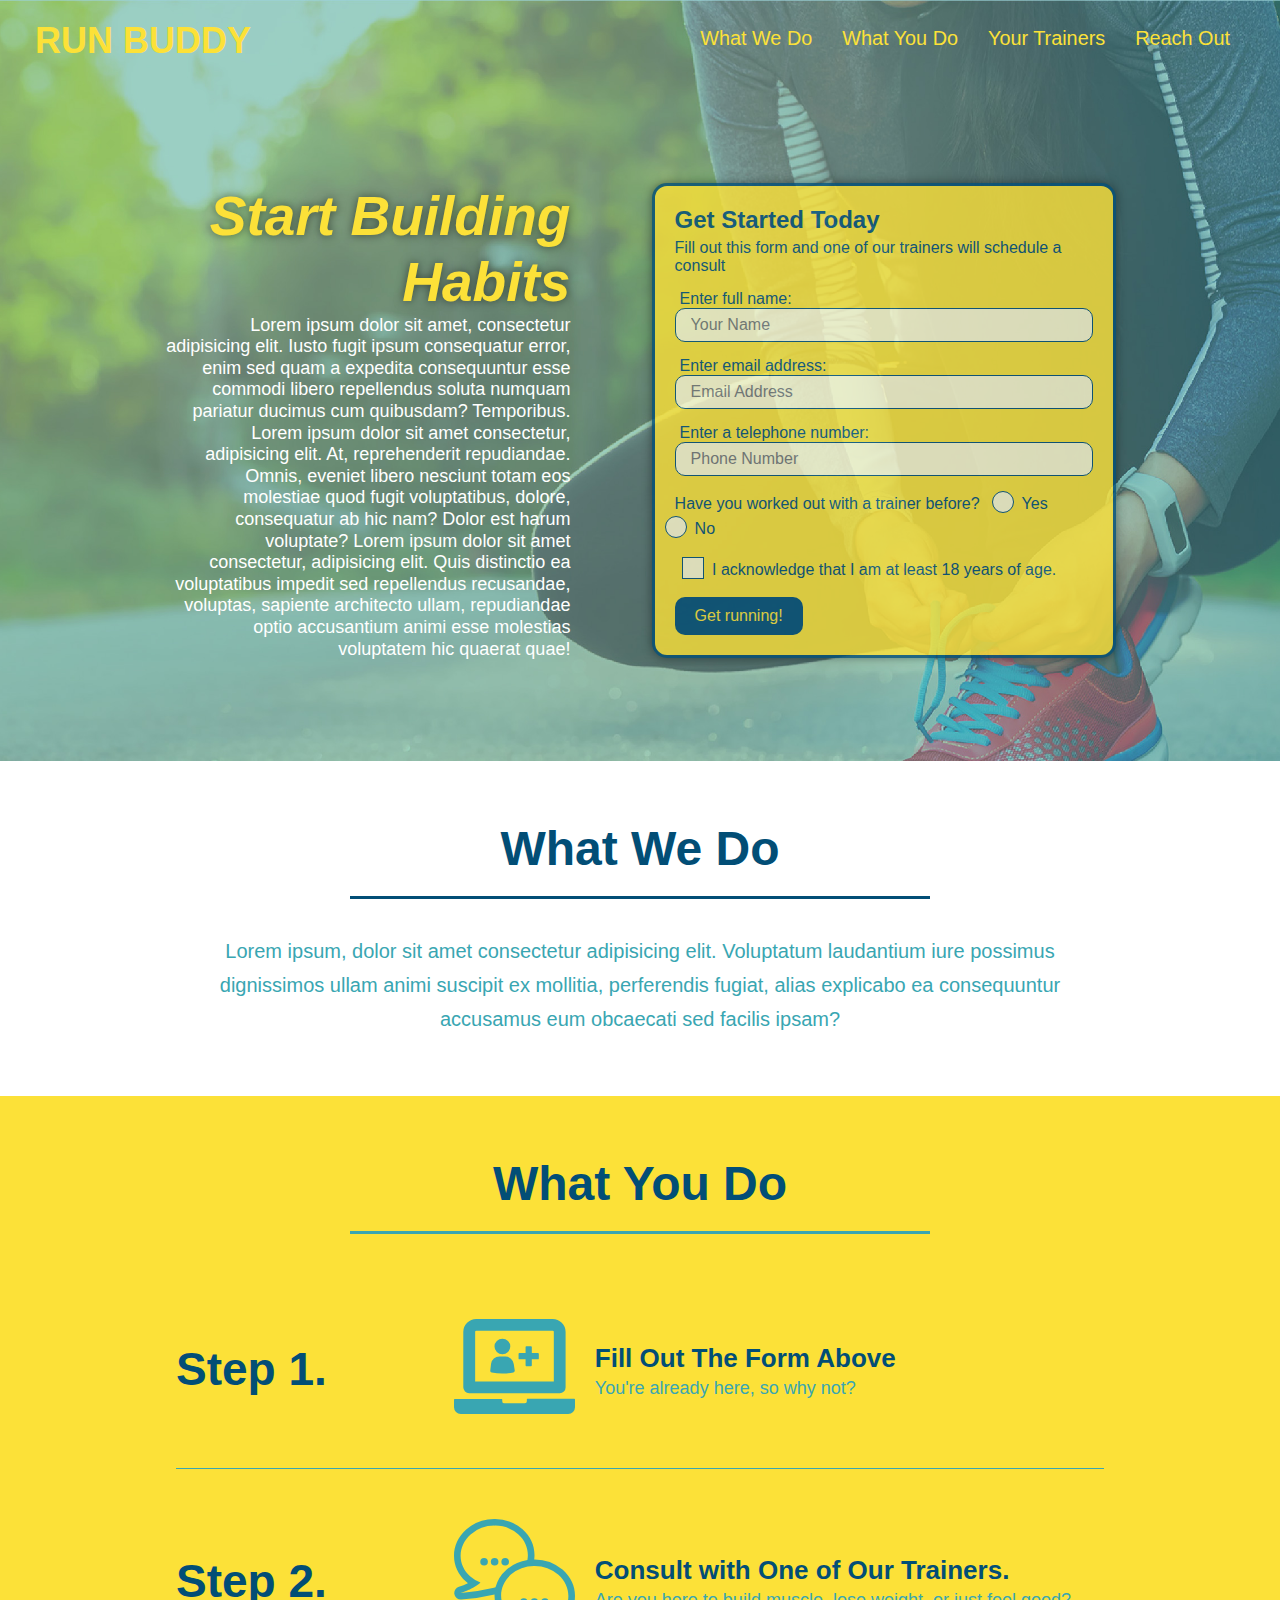
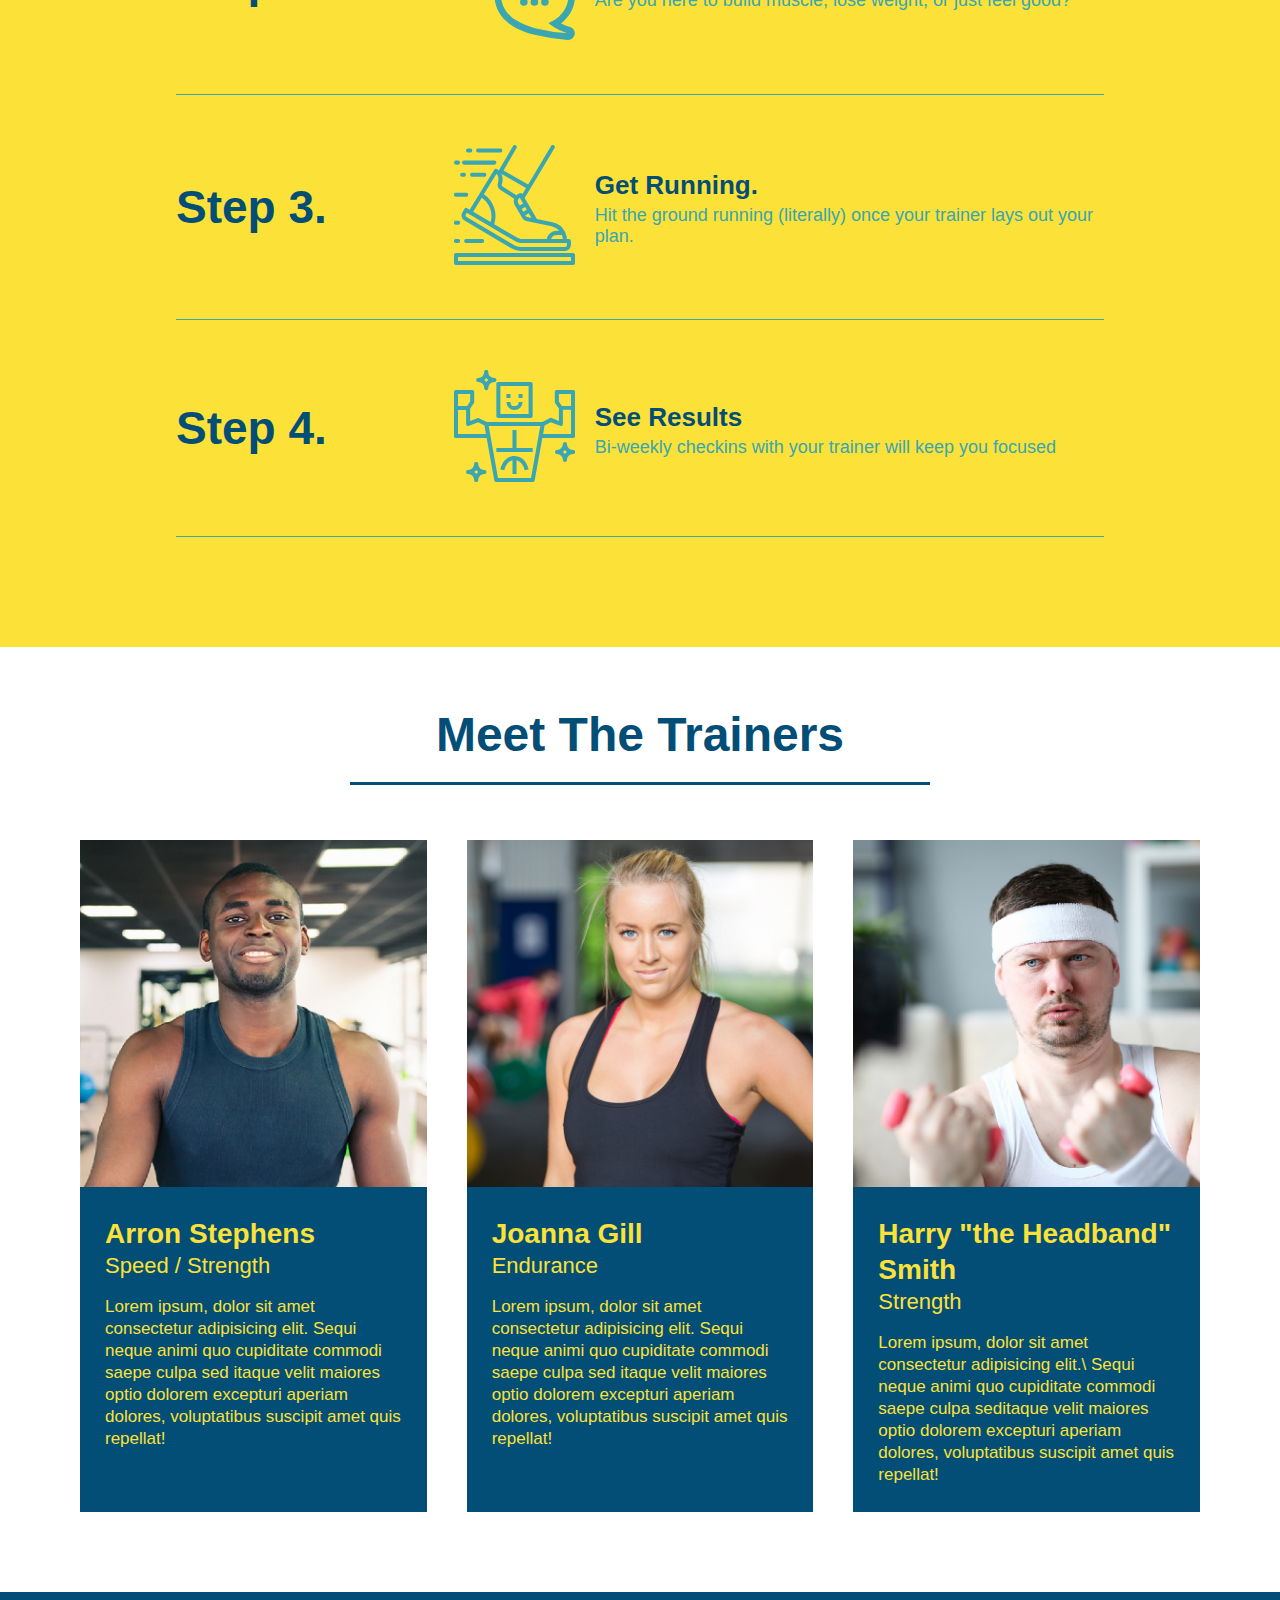
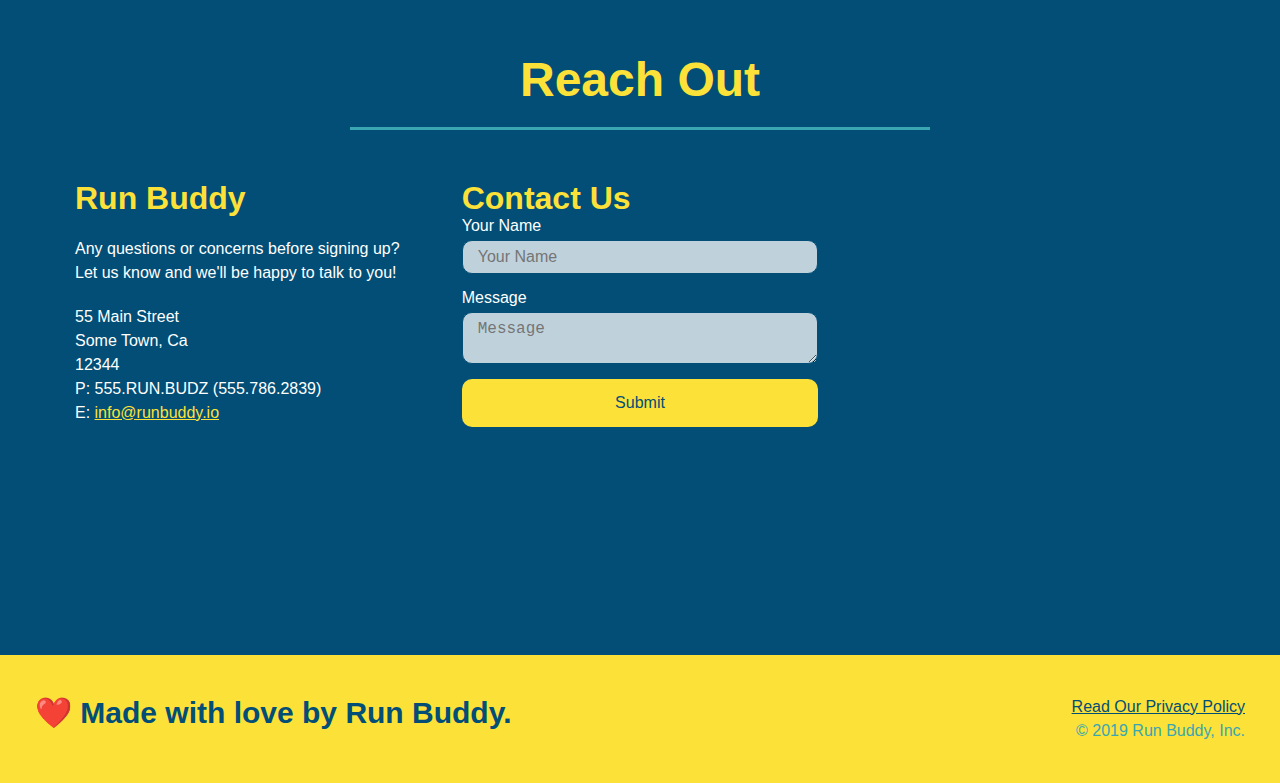
<file: index.html>
<!DOCTYPE html>
<html lang="en">
    <head>
        <meta charset="UTF-8"/>
        <meta name="viewport" content="width=device-width, initial-scale=1.0" />
        <title>Run Buddy</title>
        <link rel="stylesheet" href="./assets/css/style.css"/>
    </head>
    <body>
        <header>
            <h1>
                <a href="/">RUN BUDDY</a>
            </h1>
            <nav>
                <ul>
                    <li>
                        <a href="#what-we-do">What We Do</a>
                    </li>
                    <li>
                        <a href="#what-you-do">What You Do</a>
                    </li>
                    <li>
                        <a href="#your-trainers">Your Trainers</a>
                    </li>
                    <li>
                        <a href="#reach-out">Reach Out</a>
                    </li>
                </ul>
            </nav>
        </header>
        <!--hero/jumbotron-->
        <section class="hero">
            <div class="hero-cta">
                <h2>Start Building Habits</h2>
                <p>Lorem ipsum dolor sit amet, consectetur adipisicing elit. Iusto fugit ipsum consequatur error, enim sed quam a expedita consequuntur esse commodi libero repellendus soluta numquam pariatur ducimus cum quibusdam? Temporibus. Lorem ipsum dolor sit amet consectetur, adipisicing elit. At, reprehenderit repudiandae. Omnis, eveniet libero nesciunt totam eos molestiae quod fugit voluptatibus, dolore, consequatur ab hic nam? Dolor est harum voluptate? Lorem ipsum dolor sit amet consectetur, adipisicing elit. Quis distinctio ea voluptatibus impedit sed repellendus recusandae, voluptas, sapiente architecto ullam, repudiandae optio accusantium animi esse molestias voluptatem hic quaerat quae!</p>
            </div>
            <div class="hero-form">
                <h3>Get Started Today</h3>
                <p>Fill out this form and one of our trainers will schedule a consult</p>
            <form>
                <label for="name">Enter full name:</label>
                <input type="text" placeholder="Your Name" name="name" id="name" class="form-input"/>
                <label for="email">Enter email address:</label>
                <input type="email" placeholder="Email Address" name="email" id="email" class="form-input"/>
                <label for="phone">Enter a telephone number:</label>
                <input type="tel" placeholder="Phone Number" name="phone" id="phone" class="form-input"/>
                <p>
                    Have you worked out with a trainer before?
                    <span class="radio-wrapper">
                      <input type="radio" name="trainer-confirm" id="trainer-yes" />
                      <label for="trainer-yes">Yes</label>
                    </span>
                    <span class="radio-wrapper">
                      <input type="radio" name="trainer-confirm" id="trainer-no" />
                      <label for="trainer-no">No</label>
                    </span>
                  </p>
                  <p>
                    <span class="checkbox-wrapper">
                      <input type="checkbox" name="age-confirm" id="checkbox" />
                      <label for="checkbox">I acknowledge that I am at least 18 years of age.</label>
                    </span>
                  </p>
                <button type="submit">
                    Get running!
                </button>
            </form>
            </div>
        </section>
        <!--End hero-->
        <!--"What We Do"-->
        <section id="what-we-do" class="intro">
            <div class="flex-row">
                <h2 class="section-title primary border">
                    What We Do
                </h2>
            </div>
            <div class="flex-row">
            <p>
                Lorem ipsum, dolor sit amet consectetur adipisicing elit. Voluptatum laudantium iure possimus dignissimos ullam animi suscipit ex mollitia, perferendis fugiat, alias explicabo ea consequuntur accusamus eum obcaecati sed facilis ipsam?
            </p>
            </div>
        </section>
        <!--"What You Do"-->
        <section id="what-you-do" class="steps">
            <div class="flex-row">
            <h2 class="section-title secondary-border">
                What You Do
            </h2>
            </div>

            <div class="step">
                <h3>Step 1.</h3>
                <div class="step-info">
                    <div class="step-img">
                        <img src="./assets/images/step-1.svg" alt=""/>
                    </div>
                    <div class="step-text">
                        <h4>Fill Out The Form Above</h4>
                        <p>You're already here, so why not?</p>
                    </div>
                </div>
            </div>

            <div class="step">
                <h3>Step 2.</h3>
                <div class="step-info">
                    <div class="step-img">
                        <img src="./assets/images/step-2.svg" alt=""/>
                    </div>
                    <div class="step-text">
                        <h4>Consult with One of Our Trainers.</h4>
                        <p>Are you here to build muscle, lose weight, or just feel good?</p>
                    </div>
                </div>
            </div>

            <div class="step">
                <h3>Step 3.</h3>
                <div class="step-info">
                    <div class="step-img">
                        <img src="./assets/images/step-3.svg" alt=""/>
                    </div>
                    <div class="step-text">
                        <h4>Get Running.</h4>
                        <p>Hit the ground running (literally) once your trainer lays out your plan.</p>
                    </div>
                </div>
            </div>

            <div class="step">
                <h3>Step 4.</h3>
                <div class="step-info">
                    <div class="step-img">
                        <img src="./assets/images/step-4.svg" alt=""/>
                    </div>
                    <div class="step-text">
                        <h4>See Results</h4>
                        <p>Bi-weekly checkins with your trainer will keep you focused</p>
                    </div>
                </div>
            </div>
        </section>
        <!--"Meet The Trainers"-->
        <section id="your-trainers">
            <div class="flex-row">
                <h2 class="section-title primary border">
                    Meet The Trainers
                </h2>
            </div>
            <div class="trainers">
                <article class="trainer">
                    <img src="./assets/images/trainer-1.jpg" alt="Arron Stephens in his workout clothes, ready to pump iron" />
                    <div class="trainer-bio">
                        <h3 class="trainer-name">Arron Stephens</h3>
                        <h4 class="trainer-role">Speed / Strength</h4>
                        <p>
                            Lorem ipsum, dolor sit amet consectetur adipisicing elit. Sequi neque animi quo cupiditate commodi saepe culpa sed
                            itaque velit maiores optio dolorem excepturi aperiam dolores, voluptatibus suscipit amet quis repellat!
                        </p>
                    </div>
                </article>
                <!--second trainer bio-->
                <article class="trainer">
                    <img src="./assets/images/trainer-2.jpg" alt="Joanna Gill cooling off after a workout" />
                    <div class="trainer-bio">
                        <h3 class="trainer-name">Joanna Gill</h3>
                        <h4 class="trainer-role">Endurance</h4>
                        <p>
                            Lorem ipsum, dolor sit amet consectetur adipisicing elit. Sequi neque animi quo cupiditate commodi saepe culpa sed
                            itaque velit maiores optio dolorem excepturi aperiam dolores, voluptatibus suscipit amet quis repellat!
                        </p>
                    </div>
                </article>
              <!-- third trainer bio -->  
              <article class="trainer">
                  <img src="./assets/images/trainer-3.jpg" alt="Harry Smith wearing a headband and lifting comically small pink weights" />
                  <div class="trainer-bio">
                      <h3 class="trainer-name">Harry "the Headband" Smith</h3>
                      <h4 class="trainer-role">Strength</h4>
                      <p>Lorem ipsum, dolor sit amet consectetur adipisicing elit.\
                         Sequi neque animi quo cupiditate commodi saepe culpa seditaque velit maiores optio dolorem excepturi aperiam dolores, voluptatibus suscipit amet quis repellat!
                        </p>
                    </div>
                </article>
            </div>
        </section>
        <!--"Reach Out"-->
        <section id="reach-out" class="contact">
            <div class="flex-row">
            <h2 class="section-title secondary-border">
                Reach Out
            </h2>
            </div>
            <div class="contact-info">
                <div>
                    <h3>Run Buddy</h3>
                    <p>Any questions or concerns before signing up? 
                        <br/>
                        Let us know and we'll be happy to talk to you!
                    </p>

                    <address>
                        55 Main Street <br/>
                        Some Town, Ca <br/>
                        12344<br/>
                        P: 555.RUN.BUDZ (555.786.2839)<br/>
                        E: <a href="malito:info@runbuddy.io">info@runbuddy.io</a>
                    </address>

                </div>
                
                <div class="contact-form">
                    <h3>Contact Us</h3>
                    <form>
                        <label for="contact-name">Your Name</label>
                        <input type="text" id="contact-name" placeholder="Your Name"/>

                        <label for="contact-message">Message</label>
                        <textarea type="text" id="contact-message" placeholder="Message"></textarea>

                        <button type="submit">Submit</button>
                    </form>
                </div>

                <iframe src="https://www.google.com/maps/embed?pb=!1m18!1m12!1m3!1d3167.4146122858615!2d-121.90053010000001!3d37.4509315!2m3!1f0!2f0!3f0!3m2!1i1024!2i768!4f13.1!3m3!1m2!1s0x808fcf3566e07d13%3A0x8cb806b94146f8!2sMilpitas%20High%20School!5e0!3m2!1sen!2sus!4v1627490809596!5m2!1sen!2sus"
                style="border:0;" 
                allowfullscreen="" 
                loading="lazy">
            </iframe>
        
             </div>
        </section>
        <!--"Footer"-->
        <footer>
            <h2>❤️ Made with love by Run Buddy.</h2>
            <div>
                <a href="./privacy-policy.html">Read Our Privacy Policy</a> <br />
                &copy; 2019 Run Buddy, Inc.
            </div>
        </footer>
    </body>
</html>
</file>
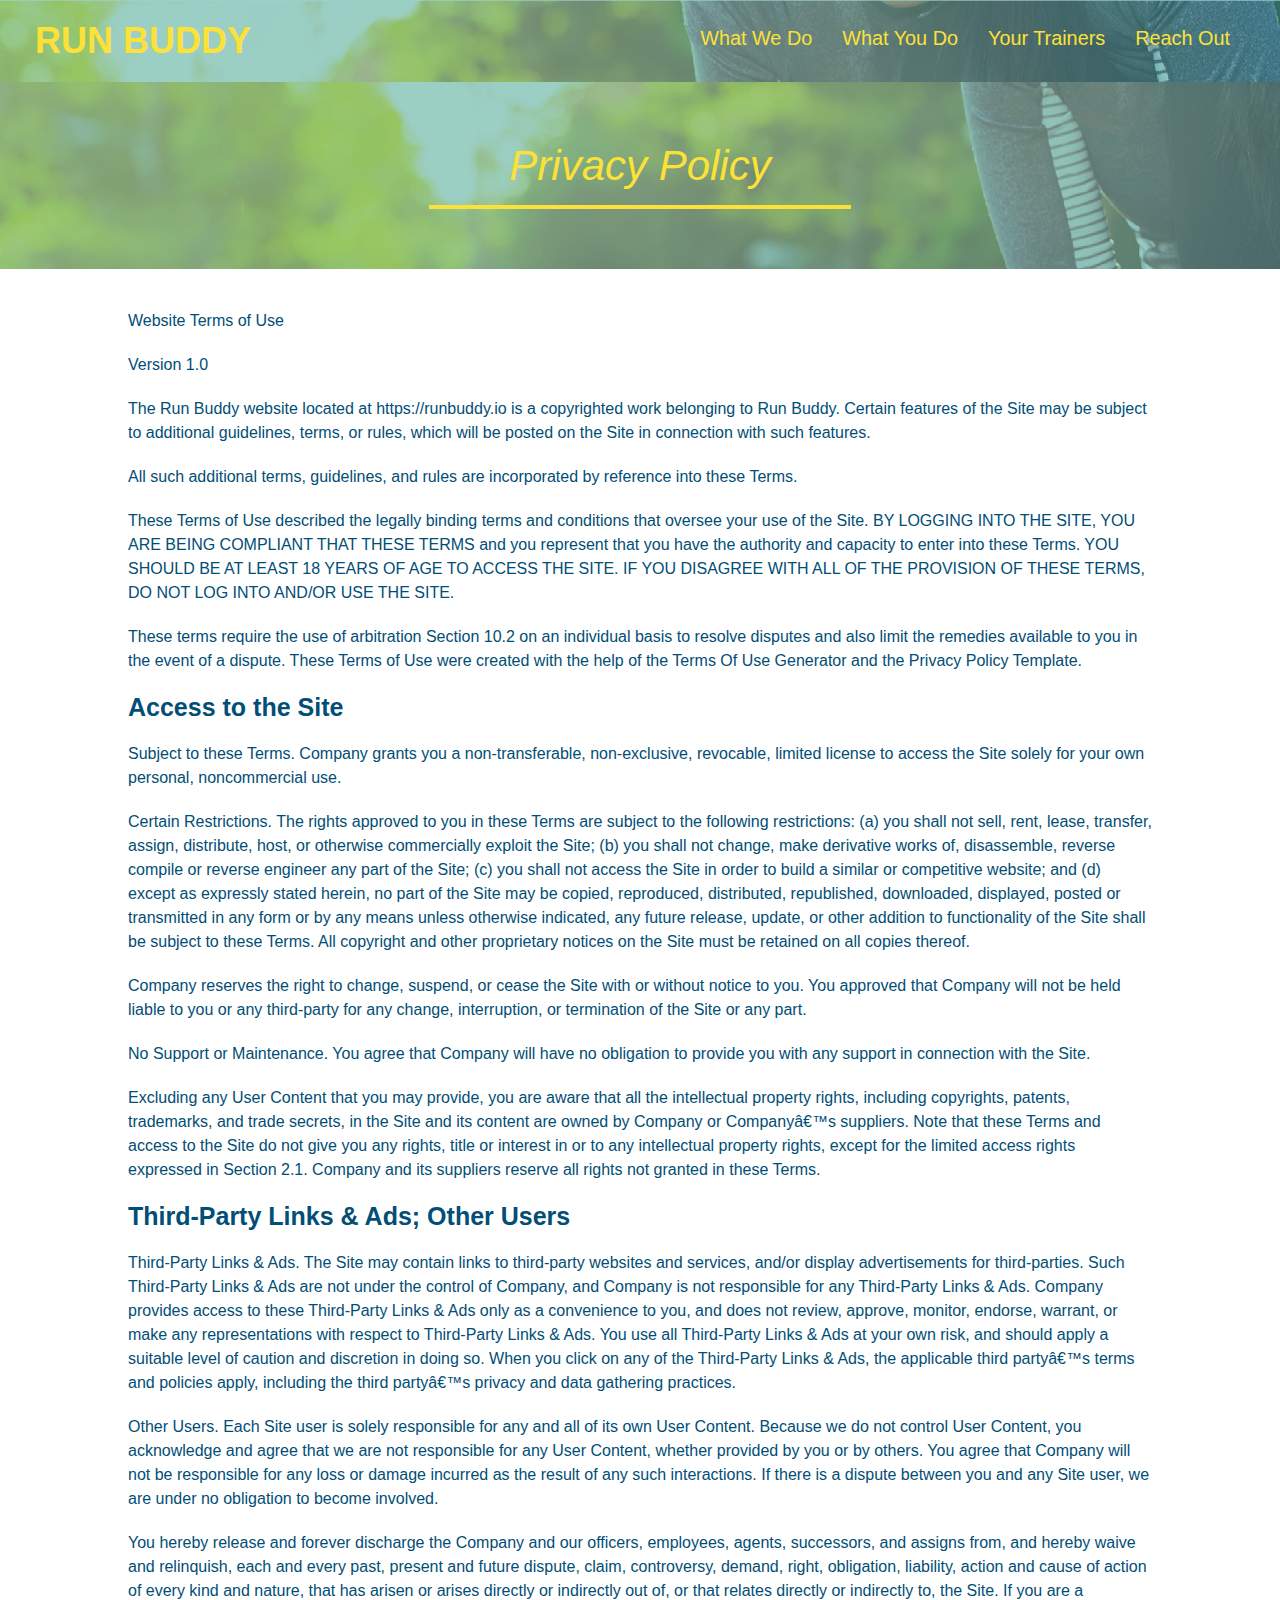
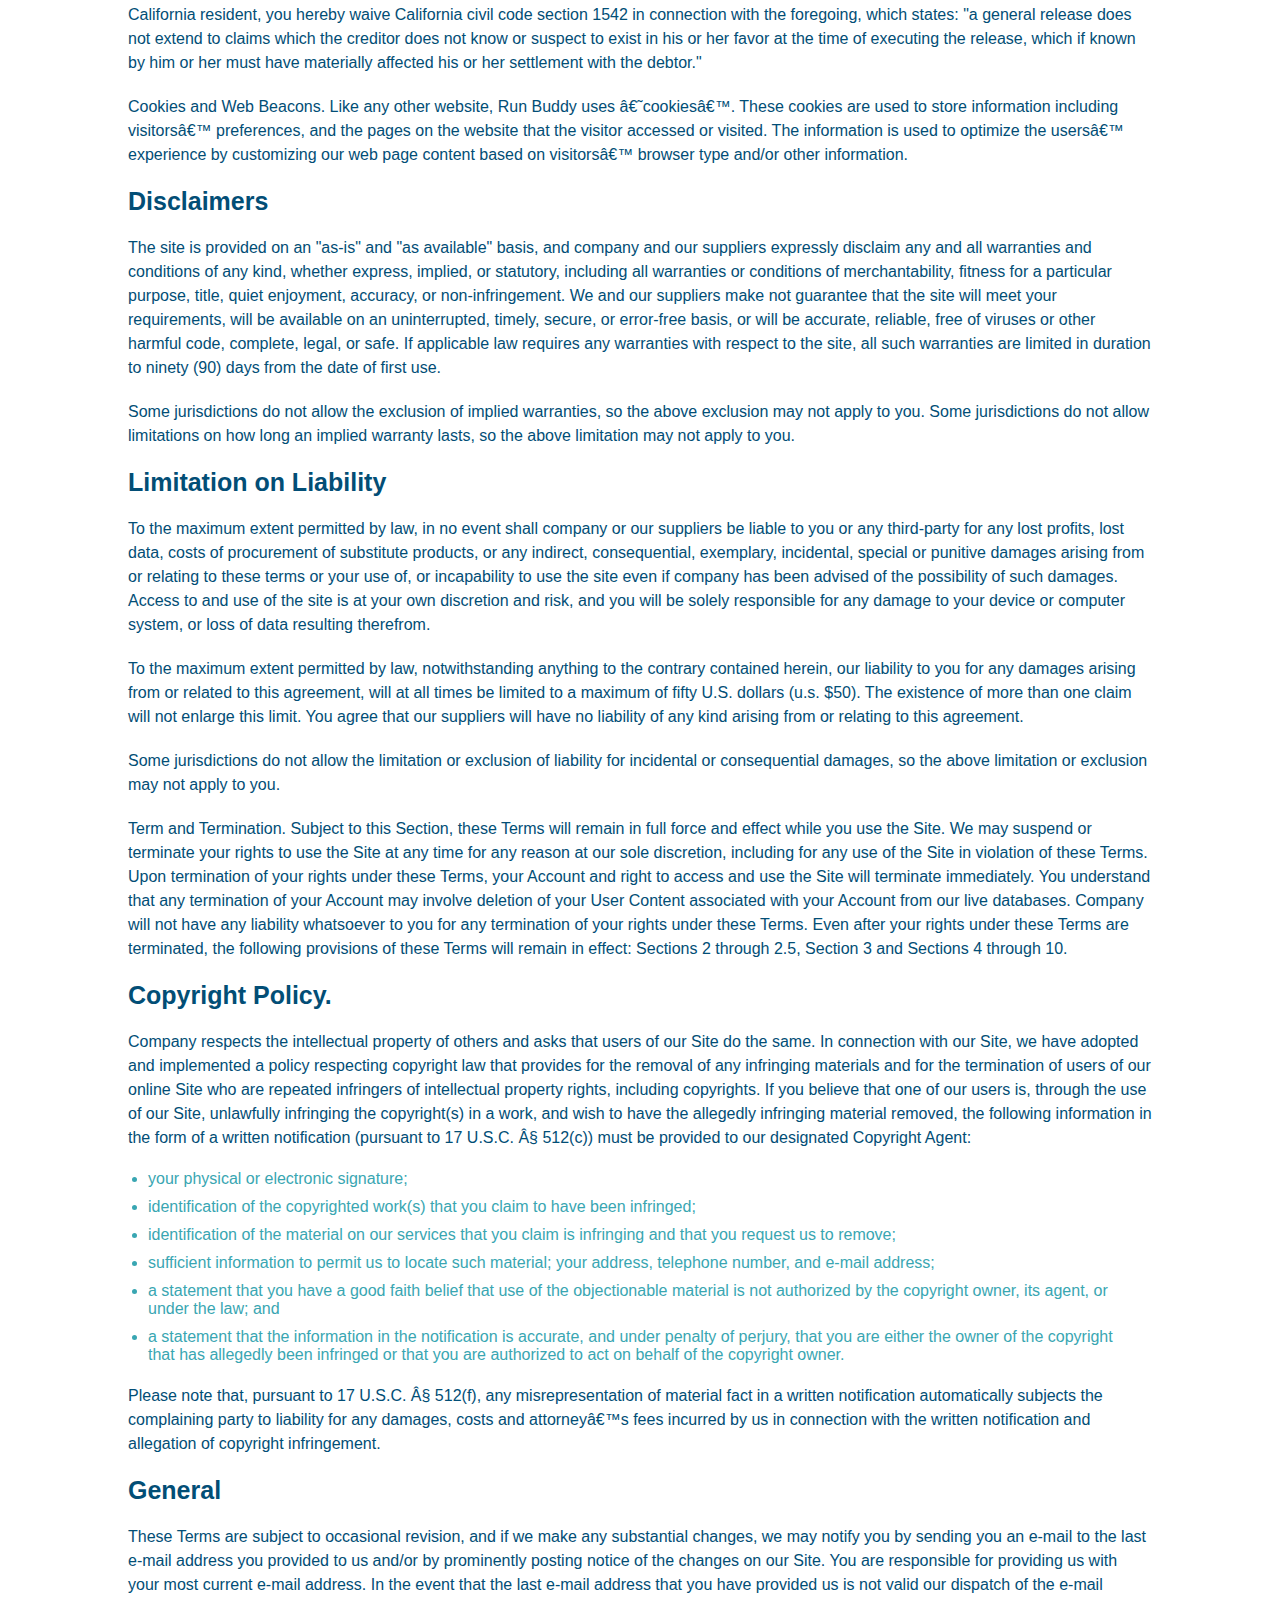
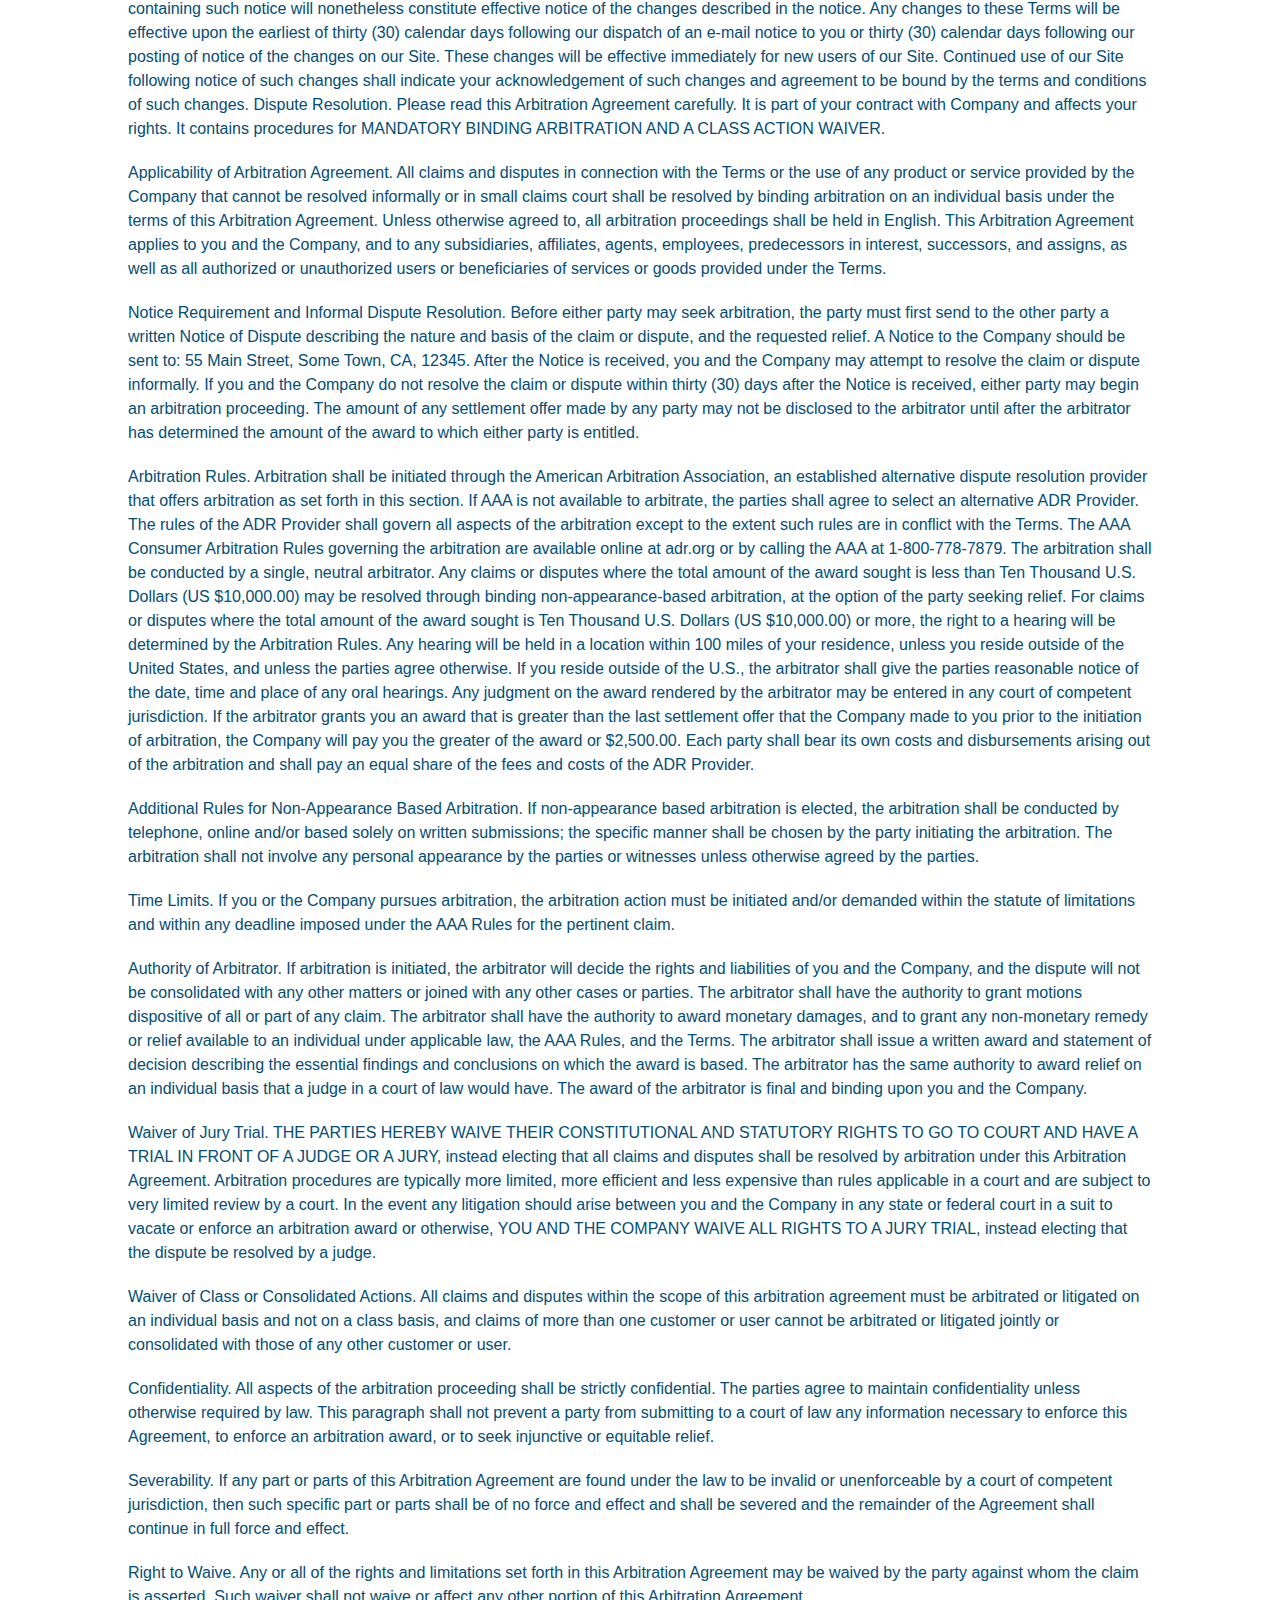
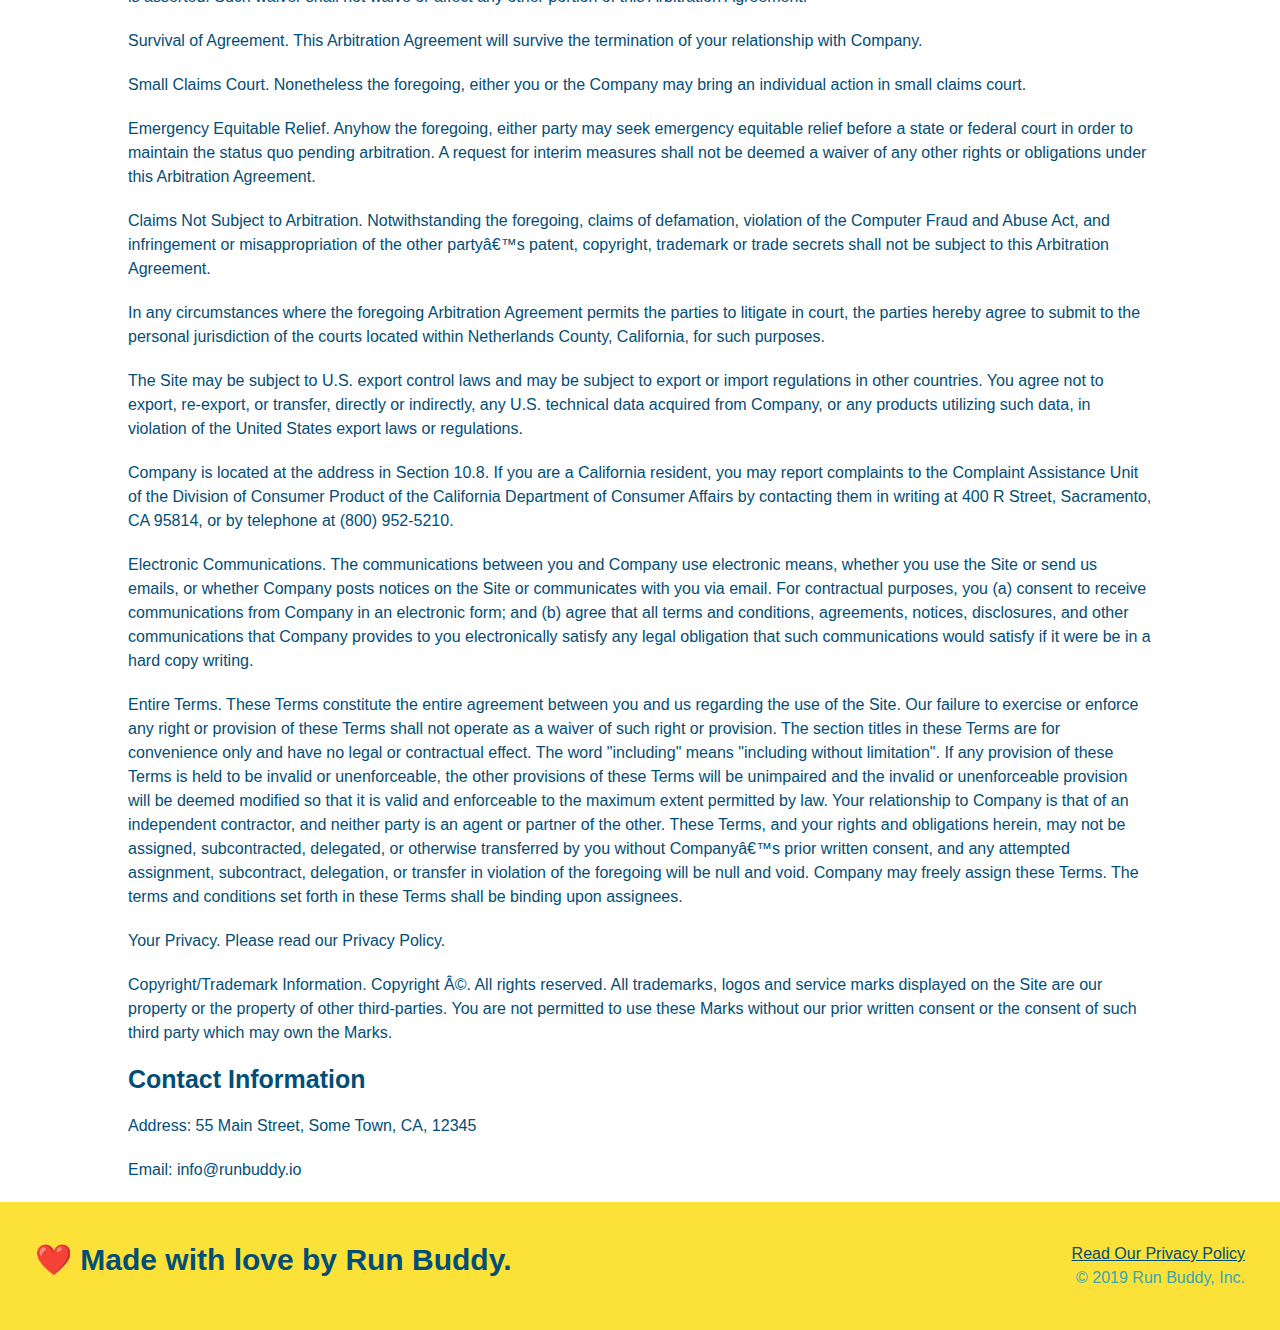
<file: privacy-policy.html>
<!DOCTYPE html>
<html lang="en">
    <head>
        <meta charset="UTF-8"/>
        <title>Privacy Policy - Run Buddy</title>
        <link rel="stylesheet" href="./assets/css/style.css"/>
        <link rel="stylesheet" href="./assets/css/secondary-styles.css"/>
    </head>
    <body>
        <header>
            <h1>
                <a href="/">RUN BUDDY</a>
            </h1>
            <nav>
                <ul>
                    <li>
                        <a href="./index.html#what-we-do">What We Do</a>
                    </li>
                    <li>
                        <a href="./index.html#what-you-do">What You Do</a>
                    </li>
                    <li>
                        <a href="./index.html#your-trainers">Your Trainers</a>
                    </li>
                    <li>
                        <a href="./index.html#reach-out">Reach Out</a>
                    </li>
                </ul>
            </nav>
        </header>
        <section class="hero">
            <h2 class="page-title">
                Privacy Policy
            </h2>
        </section>
        <article class="secondary-content">
            <p>
                Website Terms of Use
              </p>
        
              <p>
                Version 1.0
              </p>
        
              <p>
                The Run Buddy website located at https://runbuddy.io is a copyrighted work belonging to Run Buddy. Certain
                features of the Site may be subject to additional guidelines, terms, or rules, which will be posted on the Site
                in connection with such features.
              </p>
        
              <p>
                All such additional terms, guidelines, and rules are incorporated by reference into these Terms.
              </p>
        
              <p>
                These Terms of Use described the legally binding terms and conditions that oversee your use of the Site. BY
                LOGGING INTO THE SITE, YOU ARE BEING COMPLIANT THAT THESE TERMS and you represent that you have the authority
                and capacity to enter into these Terms. YOU SHOULD BE AT LEAST 18 YEARS OF AGE TO ACCESS THE SITE. IF YOU
                DISAGREE WITH ALL OF THE PROVISION OF THESE TERMS, DO NOT LOG INTO AND/OR USE THE SITE.
              </p>
        
              <p>
                These terms require the use of arbitration Section 10.2 on an individual basis to resolve disputes and also
                limit the remedies available to you in the event of a dispute. These Terms of Use were created with the help of
                the Terms Of Use Generator and the Privacy Policy Template.
              </p>
        
              <h3>
                Access to the Site
              </h3>
        
              <p>
                Subject to these Terms. Company grants you a non-transferable, non-exclusive, revocable, limited license to
                access the Site solely for your own personal, noncommercial use.
              </p>
        
              <p>
                Certain Restrictions. The rights approved to you in these Terms are subject to the following restrictions: (a)
                you shall not sell, rent, lease, transfer, assign, distribute, host, or otherwise commercially exploit the Site;
                (b) you shall not change, make derivative works of, disassemble, reverse compile or reverse engineer any part of
                the Site; (c) you shall not access the Site in order to build a similar or competitive website; and (d) except
                as expressly stated herein, no part of the Site may be copied, reproduced, distributed, republished, downloaded,
                displayed, posted or transmitted in any form or by any means unless otherwise indicated, any future release,
                update, or other addition to functionality of the Site shall be subject to these Terms. All copyright and other
                proprietary notices on the Site must be retained on all copies thereof.
              </p>
        
              <p>
                Company reserves the right to change, suspend, or cease the Site with or without notice to you. You approved
                that Company will not be held liable to you or any third-party for any change, interruption, or termination of
                the Site or any part.
              </p>
        
              <p>
                No Support or Maintenance. You agree that Company will have no obligation to provide you with any support in
                connection with the Site.
              </p>
        
              <p>
                Excluding any User Content that you may provide, you are aware that all the intellectual property rights,
                including copyrights, patents, trademarks, and trade secrets, in the Site and its content are owned by Company
                or Companyâ€™s suppliers. Note that these Terms and access to the Site do not give you any rights, title or
                interest in or to any intellectual property rights, except for the limited access rights expressed in Section
                2.1. Company and its suppliers reserve all rights not granted in these Terms.
              </p>
        
              <h3>
                Third-Party Links & Ads; Other Users
              </h3>
        
              <p>
                Third-Party Links & Ads. The Site may contain links to third-party websites and services, and/or display
                advertisements for third-parties. Such Third-Party Links & Ads are not under the control of Company, and Company
                is not responsible for any Third-Party Links & Ads. Company provides access to these Third-Party Links & Ads
                only as a convenience to you, and does not review, approve, monitor, endorse, warrant, or make any
                representations with respect to Third-Party Links & Ads. You use all Third-Party Links & Ads at your own risk,
                and should apply a suitable level of caution and discretion in doing so. When you click on any of the
                Third-Party Links & Ads, the applicable third partyâ€™s terms and policies apply, including the third partyâ€™s
                privacy and data gathering practices.
              </p>
        
              <p>
                Other Users. Each Site user is solely responsible for any and all of its own User Content. Because we do not
                control User Content, you acknowledge and agree that we are not responsible for any User Content, whether
                provided by you or by others. You agree that Company will not be responsible for any loss or damage incurred as
                the result of any such interactions. If there is a dispute between you and any Site user, we are under no
                obligation to become involved.
              </p>
        
              <p>
                You hereby release and forever discharge the Company and our officers, employees, agents, successors, and
                assigns from, and hereby waive and relinquish, each and every past, present and future dispute, claim,
                controversy, demand, right, obligation, liability, action and cause of action of every kind and nature, that has
                arisen or arises directly or indirectly out of, or that relates directly or indirectly to, the Site. If you are
                a California resident, you hereby waive California civil code section 1542 in connection with the foregoing,
                which states: "a general release does not extend to claims which the creditor does not know or suspect to exist
                in his or her favor at the time of executing the release, which if known by him or her must have materially
                affected his or her settlement with the debtor."
              </p>
        
              <p>
                Cookies and Web Beacons. Like any other website, Run Buddy uses â€˜cookiesâ€™. These cookies are used to store
                information including visitorsâ€™ preferences, and the pages on the website that the visitor accessed or visited.
                The information is used to optimize the usersâ€™ experience by customizing our web page content based on visitorsâ€™
                browser type and/or other information.
              </p>
        
              <h3>
                Disclaimers
              </h3>
        
              <p>
                The site is provided on an "as-is" and "as available" basis, and company and our suppliers expressly disclaim
                any and all warranties and conditions of any kind, whether express, implied, or statutory, including all
                warranties or conditions of merchantability, fitness for a particular purpose, title, quiet enjoyment, accuracy,
                or non-infringement. We and our suppliers make not guarantee that the site will meet your requirements, will be
                available on an uninterrupted, timely, secure, or error-free basis, or will be accurate, reliable, free of
                viruses or other harmful code, complete, legal, or safe. If applicable law requires any warranties with respect
                to the site, all such warranties are limited in duration to ninety (90) days from the date of first use.
              </p>
        
              <p>
                Some jurisdictions do not allow the exclusion of implied warranties, so the above exclusion may not apply to
                you. Some jurisdictions do not allow limitations on how long an implied warranty lasts, so the above limitation
                may not apply to you.
              </p>
        
              <h3>
                Limitation on Liability
              </h3>
        
              <p>
                To the maximum extent permitted by law, in no event shall company or our suppliers be liable to you or any
                third-party for any lost profits, lost data, costs of procurement of substitute products, or any indirect,
                consequential, exemplary, incidental, special or punitive damages arising from or relating to these terms or
                your use of, or incapability to use the site even if company has been advised of the possibility of such
                damages. Access to and use of the site is at your own discretion and risk, and you will be solely responsible
                for any damage to your device or computer system, or loss of data resulting therefrom.
              </p>
        
              <p>
                To the maximum extent permitted by law, notwithstanding anything to the contrary contained herein, our liability
                to you for any damages arising from or related to this agreement, will at all times be limited to a maximum of
                fifty U.S. dollars (u.s. $50). The existence of more than one claim will not enlarge this limit. You agree that
                our suppliers will have no liability of any kind arising from or relating to this agreement.
              </p>
        
              <p>
                Some jurisdictions do not allow the limitation or exclusion of liability for incidental or consequential
                damages, so the above limitation or exclusion may not apply to you.
              </p>
        
              <p>
                Term and Termination. Subject to this Section, these Terms will remain in full force and effect while you use
                the Site. We may suspend or terminate your rights to use the Site at any time for any reason at our sole
                discretion, including for any use of the Site in violation of these Terms. Upon termination of your rights under
                these Terms, your Account and right to access and use the Site will terminate immediately. You understand that
                any termination of your Account may involve deletion of your User Content associated with your Account from our
                live databases. Company will not have any liability whatsoever to you for any termination of your rights under
                these Terms. Even after your rights under these Terms are terminated, the following provisions of these Terms
                will remain in effect: Sections 2 through 2.5, Section 3 and Sections 4 through 10.
              </p>
        
              <h3>
                Copyright Policy.
              </h3>
        
              <p>
                Company respects the intellectual property of others and asks that users of our Site do the same. In connection
                with our Site, we have adopted and implemented a policy respecting copyright law that provides for the removal
                of any infringing materials and for the termination of users of our online Site who are repeated infringers of
                intellectual property rights, including copyrights. If you believe that one of our users is, through the use of
                our Site, unlawfully infringing the copyright(s) in a work, and wish to have the allegedly infringing material
                removed, the following information in the form of a written notification (pursuant to 17 U.S.C. Â§ 512(c)) must
                be provided to our designated Copyright Agent:
              </p>
        
              <ul>
                <li>
                  your physical or electronic signature;
                </li>
                <li>
                  identification of the copyrighted work(s) that you claim to have been infringed;
                </li>
                <li>
                  identification of the material on our services that you claim is infringing and that you request us to remove;
                </li>
                <li>
                  sufficient information to permit us to locate such material; your address, telephone number, and e-mail
                  address;
                </li>
                <li>
                  a statement that you have a good faith belief that use of the objectionable material is not authorized by the
                  copyright owner, its agent, or under the law; and
                </li>
                <li>
                  a statement that the information in the notification is accurate, and under penalty of perjury, that you are
                  either the owner of the copyright that has allegedly been infringed or that you are authorized to act on
                  behalf of the copyright owner.
                </li>
              </ul>
        
              <p>
                Please note that, pursuant to 17 U.S.C. Â§ 512(f), any misrepresentation of material fact in a written
                notification automatically subjects the complaining party to liability for any damages, costs and attorneyâ€™s
                fees incurred by us in connection with the written notification and allegation of copyright infringement.
              </p>
        
              <h3>
                General
              </h3>
        
              <p>
                These Terms are subject to occasional revision, and if we make any substantial changes, we may notify you by
                sending you an e-mail to the last e-mail address you provided to us and/or by prominently posting notice of the
                changes on our Site. You are responsible for providing us with your most current e-mail address. In the event
                that the last e-mail address that you have provided us is not valid our dispatch of the e-mail containing such
                notice will nonetheless constitute effective notice of the changes described in the notice. Any changes to these
                Terms will be effective upon the earliest of thirty (30) calendar days following our dispatch of an e-mail
                notice to you or thirty (30) calendar days following our posting of notice of the changes on our Site. These
                changes will be effective immediately for new users of our Site. Continued use of our Site following notice of
                such changes shall indicate your acknowledgement of such changes and agreement to be bound by the terms and
                conditions of such changes. Dispute Resolution. Please read this Arbitration Agreement carefully. It is part of
                your contract with Company and affects your rights. It contains procedures for MANDATORY BINDING ARBITRATION AND
                A CLASS ACTION WAIVER.
              </p>
        
              <p>
                Applicability of Arbitration Agreement. All claims and disputes in connection with the Terms or the use of any
                product or service provided by the Company that cannot be resolved informally or in small claims court shall be
                resolved by binding arbitration on an individual basis under the terms of this Arbitration Agreement. Unless
                otherwise agreed to, all arbitration proceedings shall be held in English. This Arbitration Agreement applies to
                you and the Company, and to any subsidiaries, affiliates, agents, employees, predecessors in interest,
                successors, and assigns, as well as all authorized or unauthorized users or beneficiaries of services or goods
                provided under the Terms.
              </p>
        
              <p>
                Notice Requirement and Informal Dispute Resolution. Before either party may seek arbitration, the party must
                first send to the other party a written Notice of Dispute describing the nature and basis of the claim or
                dispute, and the requested relief. A Notice to the Company should be sent to: 55 Main Street, Some Town, CA,
                12345. After the Notice is received, you and the Company may attempt to resolve the claim or dispute informally.
                If you and the Company do not resolve the claim or dispute within thirty (30) days after the Notice is received,
                either party may begin an arbitration proceeding. The amount of any settlement offer made by any party may not
                be disclosed to the arbitrator until after the arbitrator has determined the amount of the award to which either
                party is entitled.
              </p>
        
              <p>
                Arbitration Rules. Arbitration shall be initiated through the American Arbitration Association, an established
                alternative dispute resolution provider that offers arbitration as set forth in this section. If AAA is not
                available to arbitrate, the parties shall agree to select an alternative ADR Provider. The rules of the ADR
                Provider shall govern all aspects of the arbitration except to the extent such rules are in conflict with the
                Terms. The AAA Consumer Arbitration Rules governing the arbitration are available online at adr.org or by
                calling the AAA at 1-800-778-7879. The arbitration shall be conducted by a single, neutral arbitrator. Any
                claims or disputes where the total amount of the award sought is less than Ten Thousand U.S. Dollars (US
                $10,000.00) may be resolved through binding non-appearance-based arbitration, at the option of the party seeking
                relief. For claims or disputes where the total amount of the award sought is Ten Thousand U.S. Dollars (US
                $10,000.00) or more, the right to a hearing will be determined by the Arbitration Rules. Any hearing will be
                held in a location within 100 miles of your residence, unless you reside outside of the United States, and
                unless the parties agree otherwise. If you reside outside of the U.S., the arbitrator shall give the parties
                reasonable notice of the date, time and place of any oral hearings. Any judgment on the award rendered by the
                arbitrator may be entered in any court of competent jurisdiction. If the arbitrator grants you an award that is
                greater than the last settlement offer that the Company made to you prior to the initiation of arbitration, the
                Company will pay you the greater of the award or $2,500.00. Each party shall bear its own costs and
                disbursements arising out of the arbitration and shall pay an equal share of the fees and costs of the ADR
                Provider.
              </p>
        
              <p>
                Additional Rules for Non-Appearance Based Arbitration. If non-appearance based arbitration is elected, the
                arbitration shall be conducted by telephone, online and/or based solely on written submissions; the specific
                manner shall be chosen by the party initiating the arbitration. The arbitration shall not involve any personal
                appearance by the parties or witnesses unless otherwise agreed by the parties.
              </p>
        
              <p>
                Time Limits. If you or the Company pursues arbitration, the arbitration action must be initiated and/or demanded
                within the statute of limitations and within any deadline imposed under the AAA Rules for the pertinent claim.
              </p>
        
              <p>
                Authority of Arbitrator. If arbitration is initiated, the arbitrator will decide the rights and liabilities of
                you and the Company, and the dispute will not be consolidated with any other matters or joined with any other
                cases or parties. The arbitrator shall have the authority to grant motions dispositive of all or part of any
                claim. The arbitrator shall have the authority to award monetary damages, and to grant any non-monetary remedy
                or relief available to an individual under applicable law, the AAA Rules, and the Terms. The arbitrator shall
                issue a written award and statement of decision describing the essential findings and conclusions on which the
                award is based. The arbitrator has the same authority to award relief on an individual basis that a judge in a
                court of law would have. The award of the arbitrator is final and binding upon you and the Company.
              </p>
        
              <p>
                Waiver of Jury Trial. THE PARTIES HEREBY WAIVE THEIR CONSTITUTIONAL AND STATUTORY RIGHTS TO GO TO COURT AND HAVE
                A TRIAL IN FRONT OF A JUDGE OR A JURY, instead electing that all claims and disputes shall be resolved by
                arbitration under this Arbitration Agreement. Arbitration procedures are typically more limited, more efficient
                and less expensive than rules applicable in a court and are subject to very limited review by a court. In the
                event any litigation should arise between you and the Company in any state or federal court in a suit to vacate
                or enforce an arbitration award or otherwise, YOU AND THE COMPANY WAIVE ALL RIGHTS TO A JURY TRIAL, instead
                electing that the dispute be resolved by a judge.
              </p>
        
              <p>
                Waiver of Class or Consolidated Actions. All claims and disputes within the scope of this arbitration agreement
                must be arbitrated or litigated on an individual basis and not on a class basis, and claims of more than one
                customer or user cannot be arbitrated or litigated jointly or consolidated with those of any other customer or
                user.
              </p>
        
              <p>
                Confidentiality. All aspects of the arbitration proceeding shall be strictly confidential. The parties agree to
                maintain confidentiality unless otherwise required by law. This paragraph shall not prevent a party from
                submitting to a court of law any information necessary to enforce this Agreement, to enforce an arbitration
                award, or to seek injunctive or equitable relief.
              </p>
        
              <p>
                Severability. If any part or parts of this Arbitration Agreement are found under the law to be invalid or
                unenforceable by a court of competent jurisdiction, then such specific part or parts shall be of no force and
                effect and shall be severed and the remainder of the Agreement shall continue in full force and effect.
              </p>
        
              <p>
                Right to Waive. Any or all of the rights and limitations set forth in this Arbitration Agreement may be waived
                by the party against whom the claim is asserted. Such waiver shall not waive or affect any other portion of this
                Arbitration Agreement.
              </p>
        
              <p>
                Survival of Agreement. This Arbitration Agreement will survive the termination of your relationship with
                Company.
              </p>
        
              <p>
                Small Claims Court. Nonetheless the foregoing, either you or the Company may bring an individual action in small
                claims court.
              </p>
        
              <p>
                Emergency Equitable Relief. Anyhow the foregoing, either party may seek emergency equitable relief before a
                state or federal court in order to maintain the status quo pending arbitration. A request for interim measures
                shall not be deemed a waiver of any other rights or obligations under this Arbitration Agreement.
              </p>
        
              <p>
                Claims Not Subject to Arbitration. Notwithstanding the foregoing, claims of defamation, violation of the
                Computer Fraud and Abuse Act, and infringement or misappropriation of the other partyâ€™s patent, copyright,
                trademark or trade secrets shall not be subject to this Arbitration Agreement.
              </p>
        
              <p>
                In any circumstances where the foregoing Arbitration Agreement permits the parties to litigate in court, the
                parties hereby agree to submit to the personal jurisdiction of the courts located within Netherlands County,
                California, for such purposes.
              </p>
        
              <p>
                The Site may be subject to U.S. export control laws and may be subject to export or import regulations in other
                countries. You agree not to export, re-export, or transfer, directly or indirectly, any U.S. technical data
                acquired from Company, or any products utilizing such data, in violation of the United States export laws or
                regulations.
              </p>
        
              <p>
                Company is located at the address in Section 10.8. If you are a California resident, you may report complaints
                to the Complaint Assistance Unit of the Division of Consumer Product of the California Department of Consumer
                Affairs by contacting them in writing at 400 R Street, Sacramento, CA 95814, or by telephone at (800) 952-5210.
              </p>
        
              <p>
                Electronic Communications. The communications between you and Company use electronic means, whether you use the
                Site or send us emails, or whether Company posts notices on the Site or communicates with you via email. For
                contractual purposes, you (a) consent to receive communications from Company in an electronic form; and (b)
                agree that all terms and conditions, agreements, notices, disclosures, and other communications that Company
                provides to you electronically satisfy any legal obligation that such communications would satisfy if it were be
                in a hard copy writing.
              </p>
        
              <p>
                Entire Terms. These Terms constitute the entire agreement between you and us regarding the use of the Site. Our
                failure to exercise or enforce any right or provision of these Terms shall not operate as a waiver of such right
                or provision. The section titles in these Terms are for convenience only and have no legal or contractual
                effect. The word "including" means "including without limitation". If any provision of these Terms is held to be
                invalid or unenforceable, the other provisions of these Terms will be unimpaired and the invalid or
                unenforceable provision will be deemed modified so that it is valid and enforceable to the maximum extent
                permitted by law. Your relationship to Company is that of an independent contractor, and neither party is an
                agent or partner of the other. These Terms, and your rights and obligations herein, may not be assigned,
                subcontracted, delegated, or otherwise transferred by you without Companyâ€™s prior written consent, and any
                attempted assignment, subcontract, delegation, or transfer in violation of the foregoing will be null and void.
                Company may freely assign these Terms. The terms and conditions set forth in these Terms shall be binding upon
                assignees.
              </p>
        
              <p>
                Your Privacy. Please read our Privacy Policy.
              </p>
        
              <p>
                Copyright/Trademark Information. Copyright Â©. All rights reserved. All trademarks, logos and service marks
                displayed on the Site are our property or the property of other third-parties. You are not permitted to use
                these Marks without our prior written consent or the consent of such third party which may own the Marks.
              </p>
        
              <h3>
                Contact Information
              </h3>
        
              <p>
                Address: 55 Main Street, Some Town, CA, 12345
              </p>
        
              <p>
                Email: info@runbuddy.io
              </p>        
        </article>
        <footer>
            <h2>❤️ Made with love by Run Buddy.</h2>
            <div>
                <a href="#">Read Our Privacy Policy</a><br />
                &copy; 2019 Run Buddy, Inc.
            </div>
        </footer>
    </body>
</html>
</file>
<file: assets/css/style.css>
*{
    margin: 0;
    padding: 0;
    box-sizing: border-box;
}

body{
    /*more on this crazy alphanumerical value in a minute! */
    color: #39a6b2;
    font-family: Arial, Helvetica, sans-serif;
}

/*apply styles to <header> */
header{
    padding: 20px 35px;
    background-color: #39a6b2;
    display: flex;
    justify-content: space-between;
    flex-wrap: wrap;
    position: -webkit-sticky;
    position: sticky;
    top: 0;
    background-image: url("../images/hero-bg.jpg");
    background-size: cover;
    background-position: 80%;
    background-attachment: fixed;
    z-index: 9999;
}

header h1{
    font-weight: bold;
    font-size: 36px;
    color: #fce138;
    margin: 0;
}

header a{
    text-decoration: none;
    color: #fce138;
}

header nav{
    margin: 7px 0;
}

header nav ul{
    display: flex;
    flex-wrap: wrap;
    justify-content: space-between;
    align-items: center;
    list-style: none;
}

header nav ul li a{
    padding: 10px 15px;
    font-weight: lighter;
    font-size: 1.55vw;
}

header nav ul li a:hover {
    background: #fce138;
    color: #024e76;
    border-radius: 15px;
    text-shadow: none;
  }

footer{
    background: #fce138;
    width: 100%;
    padding: 40px 35px;
    display: flex;
    justify-content: space-between;
    flex-wrap: wrap;
}

footer h2{
    color: #024e76;
    font-size: 30px;
    margin: 0;
}

footer div{
    line-height: 1.5;
    text-align: right;
}

footer a{
    color: #024e76;
}

section{
    padding: 60px;
}

/*Hero Style Start*/
.hero{
    background-image: url(../images/hero-bg.jpg);
    background-size: cover;
    background-position: 80%;
    background-attachment: fixed;
    display: flex;
    justify-content: center;
    flex-wrap: wrap;
    align-items: flex-start;
}

.hero-form{
    border: 3px solid #024e76;
    background-color: #fce138;
    padding: 20px;
    color: #024e76;
    width: 40%;
    margin: 3.5%;
    box-shadow: 0 0 10px rgba(0, 0, 0, 0.5);
    opacity: 80%;
    border-radius: 15px;
}

.hero-form h3{
    font-size: 24px;
    margin: 0px;
}

.hero-form p{
    margin: 5px 0 15px 0;
}

.form-input{
    border: 1px solid #024e76;
    display: block;
    padding: 7px 15px;
    font-size: 16px;
    color: #024e76;
    width: 100%;
    margin-bottom: 15px;
    border-radius: 10px;
    background-color: rgba(255,255,255, 0.75);
}

.form-input:focus {
    background-color: rgba(255,255,255, 1);
    outline: none;
}

.hero-form label{
    margin: 0 5px;
}

.hero-form button{
    color: #fce138;
    background-color: #024e76;
    border: none;
    padding: 10px 20px;
    font-size: 16px;
    border-radius: 10px;
}

.hero-form button:hover {
    background-color: #39a6b2;  
}

.hero-cta{
    width: 35%;
    text-align: right;
    margin: 3.5%;
    color: #fff;
    font-size: 18px;
    line-height: 1.2;
}

.hero-cta h2{
    font-style: italic;
    font-size: 55px;
    color: #fce138;
    text-shadow: 0 0 10px rgba(0, 0, 0, 0.5);
}

.checkbox-wrapper input, .radio-wrapper input {
    opacity: 0;
}

.checkbox-wrapper label, .radio-wrapper label {
    position: relative;
    left: 10px;
    margin: 10px;
    line-height: 1.6;
}

.checkbox-wrapper label::before, .radio-wrapper label::before {
    content: "";
    height: 20px;
    width: 20px;
    background: rgba(255, 255, 255, 0.75);  
    border: 1px solid #024e76;  
    position: absolute;
    top: -4px;
    left: -30px;
}

.radio-wrapper label::before {
    border-radius: 50%;
}

.radio-wrapper label::after {
    content: "";
    width: 20px;
    height: 20px;
    border-radius: 50%;
    background: #024e76;
    position: absolute;
    left: -29px;
    top: -3px;
    background-image: radial-gradient(circle, #39a6b2, #024e76);
}
  
.checkbox-wrapper label::after {
    content: "";
    height: 6px;
    width: 14px;
    border-left: 2px solid #024e76;
    border-bottom: 2px solid #024e76;
    position: absolute;
    left: -26px;
    top: 1px;
    transform: rotate(-58deg);
}

.checkbox-wrapper input + label::after, 
.radio-wrapper input + label::after {
  content: none;
}

.checkbox-wrapper input:checked + label::after, 
.radio-wrapper input:checked + label::after {
  content: "";
}


  
/*HERO STYLES END*/

.intro p{
    line-height: 1.7;
    color: #39a6b2;
    width: 80%;
    font-size: 20px;
    margin: 0 auto;
    text-align: center;
}

.steps{
    background: #fce138;
}

.section-title{
    font-size: 48px;
    color: #024e76;
    border-bottom: 3px solid;
    padding-bottom: 20px;
    text-align: center;
    margin: 0 auto 35px auto;
    width: 50%;
}

.primary-border{
    border-color: #fce138;
}

.secondary-border{
    border-color: #39a6b2;
}

.step{
  margin: 50px auto;
  padding-bottom: 50px;
  width: 80%;
  display: flex;
  flex-wrap: wrap;
  align-items: center;
  justify-content: space-between;
  border-bottom: 1px solid #39a6b2;
}

.step:nth-child(even) {
    border-bottom: 1px solid #39a6b2;
}

.step:not(:last-child) {
    border-bottom: 1px solid #39a6b2;
}

.step h3 {
    color: #024e76;
    font-size: 46px;
    flex: 1 30%;
}

  .step-info{
      flex: 2 70%;
      display: flex;
      flex-wrap: wrap;
      align-items: center;
  }

  .step-img{
      flex: 1 12%;
      margin-right: 20px;
  }

  .step-img img{
      max-width: 100%;
  }

  .step-text{
      flex: 12;
  }
  
  .step-text p {
    color: #39a6b2;
    font-size: 18px;
  }

  .step-text h4{
      font-size: 26px;
      line-height: 1.5;
      color: #024e76;
  }

  .trainers{
    width: 100%;
    margin: 0 auto;
    display: flex;
    flex-wrap: wrap;
    justify-content: space-around;
  }

  .trainer{
      margin: 20px;
      background: #024e76;
      color: #fce138;
      flex: 1;
  }

  .trainer img {
    width: 100%;
  }
  
  .trainer-bio {
    padding: 25px;
    line-height: 1.3;
  }

  .flex-row{
      display: flex;
  }

  .trainer-bio h3 {
    font-size: 28px;
  }
  
  .trainer-bio h4 {
    font-weight: lighter;
    font-size: 22px;
    margin-bottom: 15px;
  }
  
  .trainer-bio p {
    font-size: 17px;
  }
/*REACH OUT STYLES START*/
  .contact{
      background: #024e76;
  }

  .contact h2{
      color: #fce138;
  }

  .contact-info{
      display: flex;
      justify-content: space-between;
      flex-wrap: wrap;
  }

  .contact-info > *{
      flex: 1;
      margin: 15px;
  }

  .contact-info iframe{
      height: 400px;
  }

  .contact-info div{
      color: white;
  }

  .contact-info h3{
      color: #fce138;
      font-size: 32px;
  }

  .contact-info p,
  .contact-info address{
      margin: 20px 0;
      line-height: 1.5;
      font-size: 16px;
      font-style: normal;
      color: white;
  }

  .contact-info a{
      color: #fce138;
  }

  .contact-form input, 
  .contact-form textarea{
    border: 1px solid #024e76;
    display: block;
    padding: 7px 15px;
    font-size: 16px;
    color: #024e76;
    width: 100%;
    margin-bottom: 15px;
    margin-top: 5px;
    border-radius: 10px;
    background-color: rgba(255,255,255, 0.75);
  }

  .contact-form input:focus,
   .contact-form textarea:focus {
    background-color: rgba(255,255,255, 1);
    outline: none;
}

  .contact-form button{
      width: 100%;
      border: none;
      background: #fce138;
      color: #024e76;
      text-align: center;
      padding: 15px 0;
      font-size: 16px;
      border-radius: 10px;
  }

  .contact-form button:hover {
    color: #fce138;
    background: #39a6b2;
  }
  /* REACH OUT STYLES END*/

/* MEDIA QUERY FOR SMALLER DESKTOP SCREENS AND SMALLER */
@media screen and (max-width: 980px) {
    header {
        padding-bottom: 0;
        justify-content: center;
        position: relative;
      }
    
      header h1 {
        width: 100%;
        text-align: center;
        text-shadow: 0 0 10px rgba(0, 0, 0, 0.5);
      }
    
      header nav ul {
        margin-top: 20px;
        width: 100%;
        justify-content: center;
      }
    
      header nav ul li a {
        font-size: 20px;
        text-shadow: 0 0 10px rgba(0, 0, 0, 0.5);
      }
    
      footer h2, footer div {
        text-align: center;
        width: 100%;
      }

      .hero-cta, .hero-form {
        width: 100%;
      }
      
      .hero-cta {
        text-align: center;
      }
      
      .section-title {
        width: 80%;
      }
      
      .trainer {
        flex: 0 70%;
      }
      
      .contact-info iframe{
        flex: 1 100%;
      }
  }
  
  /* MEDIA QUERY FOR TABLETS AND SMALLER */
  @media screen and (max-width: 768px) {
      section {
        padding: 30px 15px;
      }
    
      .step h3 {
        flex: 1 100%;
        text-align: center;
      }
    
      .step-info {
        flex: 2 100%;
        text-align: center;
        justify-content: center;
      }
    
      .step-img {
        flex: 0 32%;
        margin-right: 0;
        margin-top: 15px;
        margin-bottom: 15px;
      }
    
      .step-text {
        flex: 100%;  
      }
  }
  
  /* MEDIA QUERY FOR MOBILE PHONES AND SMALLER */
  @media screen and (max-width: 575px) {

    .hero-form button {
      width: 100%;
    }
  
    .section-title {
      width: 95%;
    }
  
    .intro p {
      width: 100%;
    }
  
    .trainer {
      flex: 0 100%;
    }
  
    .contact-info {
      text-align: center;
    }
  
    .contact-info > * {
      flex: 0 100%;
    }

    .contact-form {
        order: 3;
    }
  }
</file>
<file: assets/css/secondary-styles.css>
.hero{
    background-position: bottom;
    height: auto;
    text-align: center;
    margin-bottom: 40px;
}

.page-title{
    color: #fce138;
    display: inline-block;
    border-bottom: 4px solid #fce138;
    padding: 0 80px 15px 80px;
    font-weight: normal;
    font-size: 42px;
    font-style: italic;
}

.secondary-content{
    width: 80%;
    margin: 0 auto;
    color: #024e76;
}

.secondary-content h3{
    font-size: 25px;
    margin: 20px 0;
}

.secondary-content p{
    font-size: 16px;
    line-height: 1.5;
    margin: 20px 0;
}

.secondary-content ul{
    margin: 15px 20px;
}

.secondary-content li{
    color: #39a6b2;
    margin: 10px 0;
}
</file>
